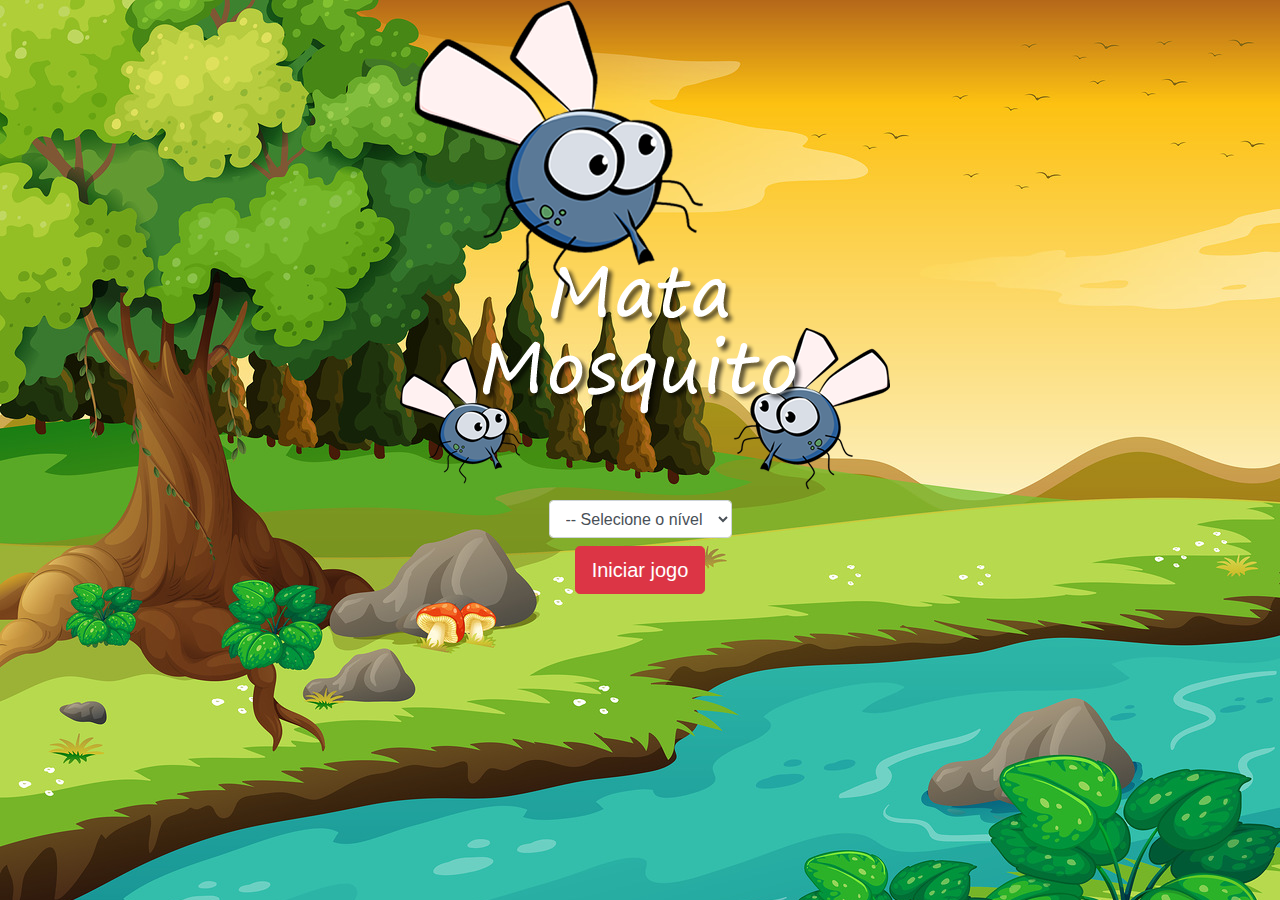
<file: index.html>
<!DOCTYPE html>
<html lang="pt_BR">
<head>
    <meta charset="UTF-8">
    <meta http-equiv="X-UA-Compatible" content="IE=edge">
    <title>App Mata Mosquito</title>

    <meta name="viewport" content="width=device-width, initial-scale=1.0">
    <link rel="stylesheet" href="https://maxcdn.bootstrapcdn.com/bootstrap/4.0.0/css/bootstrap.min.css" integrity="sha384-Gn5384xqQ1aoWXA+058RXPxPg6fy4IWvTNh0E263XmFcJlSAwiGgFAW/dAiS6JXm" crossorigin="anonymous">
    <link rel="stylesheet" href="style.css">
    
    <script>
        function iniciarJogo() {
            var nivel = document.getElementById('nivel').value

            if(nivel === '') {
                alert('Selecione um nível para iniciar o jogo');
                return false;
            }
            window.location.href = 'app.html?' + nivel;
        }

    </script>
</head>
<body>
    <div class="container">
        <div class="row">
            <div class="col">
                <div class="d-flex justify-content-center">
                <img src="imagens/game.png">
            </div>
        </div>
    </div>

    <div class="row">
        <div class="col">
            <div class="d-flex justify-content-center">
                <div class="mb-2">
                <select class="form-control" id="nivel">
                    <option value="">-- Selecione o nível</option>
                    <option value="normal">Normal</option>
                    <option value="dificil">Dificil</option>
                    <option value="exterminador">Exterminador</option>
                </select>
            </div>
            </div>
        </div>
    </div>

        <div class="row">
            <div class="col">
                <div class="d-flex justify-content-center">
                <button type="button" class="btn btn-danger btn-lg" onclick="iniciarJogo()">Iniciar jogo</button>
            </div>
        </div>
    </div>
</div>
</body>
</html>
</file>
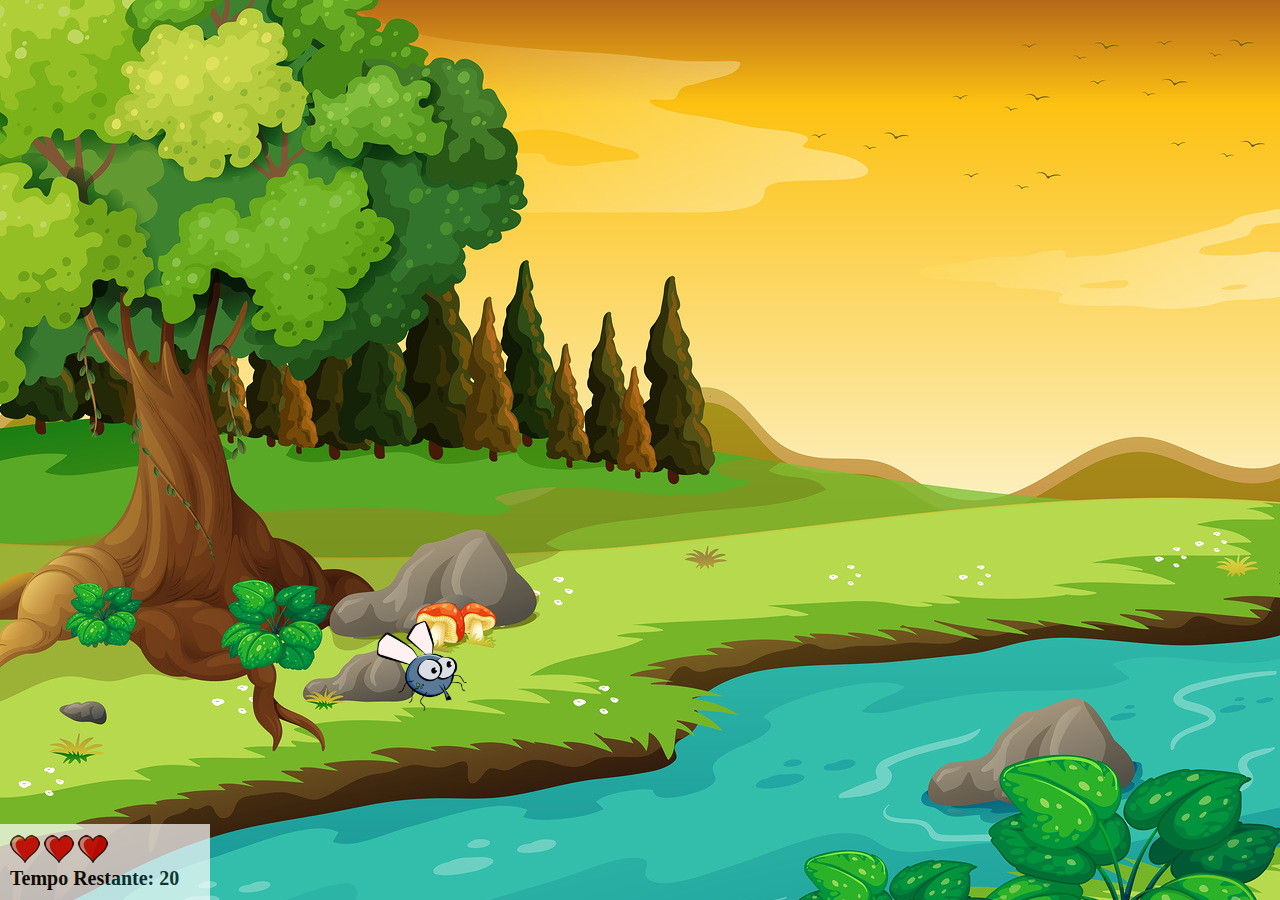
<file: app.html>
<!DOCTYPE html>
<html lang="pt_BR">
<head>
    <meta charset="UTF-8">
    <meta http-equiv="X-UA-Compatible" content="IE=edge">
    <meta name="viewport" content="width=device-width, initial-scale=1.0">
    <title>App Mata Mosquito</title>
    <link rel="stylesheet" href="style.css">
    <script src="script.js"></script>
</head>

<body onresize="ajustaTamanhoJogo()">
    
    <div class="painel">
        <div class="vidas">
            <img id="vida1" src="imagens/coracao_cheio.png">
            <img id="vida2" src="imagens/coracao_cheio.png">
            <img id="vida3" src="imagens/coracao_cheio.png">
        </div>
        <div class="cronometro"> Tempo Restante: <span id="cronometro"></span></div>
    </div>

    <script>

        document.getElementById('cronometro').innerHTML = tempo;

        posicaoRandomica();

         var criaMosquito = setInterval(function() {
            posicaoRandomica()
        }, criaMosquitoTempo);
    </script>

</body>
</html>
</file>
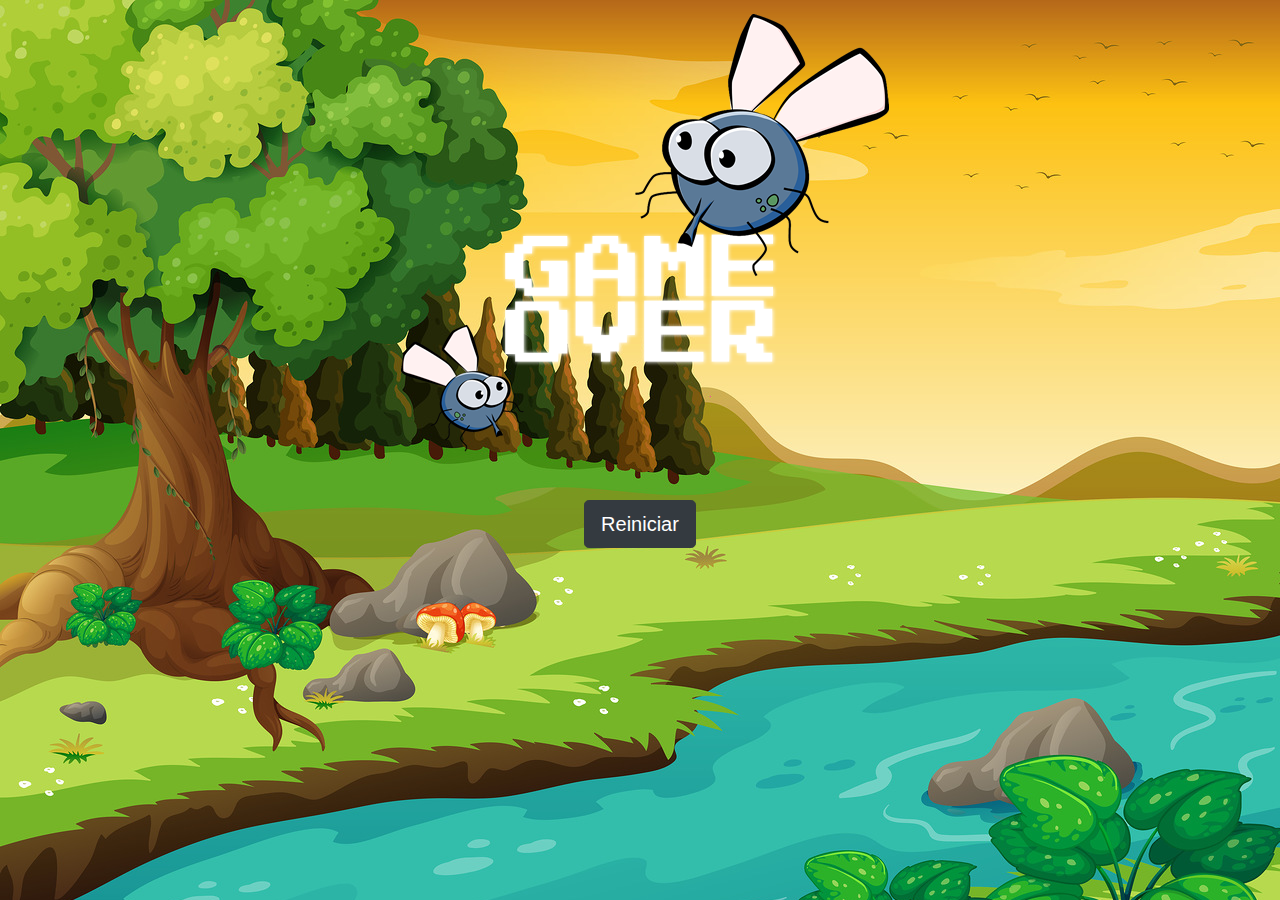
<file: fim_de_jogo.html>
<!DOCTYPE html>
<html lang="pt_BR">
<head>
    <meta charset="UTF-8">
    <meta http-equiv="X-UA-Compatible" content="IE=edge">
    <title>App Mata Mosquito</title>

    <meta name="viewport" content="width=device-width, initial-scale=1.0">
    <link rel="stylesheet" href="https://maxcdn.bootstrapcdn.com/bootstrap/4.0.0/css/bootstrap.min.css" integrity="sha384-Gn5384xqQ1aoWXA+058RXPxPg6fy4IWvTNh0E263XmFcJlSAwiGgFAW/dAiS6JXm" crossorigin="anonymous">
    <link rel="stylesheet" href="style.css">
    
</head>
<body>
    <div class="container">
        <div class="row">
            <div class="col">
                <div class="d-flex justify-content-center">
                <img src="imagens/game_over.png">
            </div>
        </div>
    </div>

        <div class="row">
            <div class="col">
                <div class="d-flex justify-content-center">
                <button type="button" class="btn btn-dark btn-lg" onclick="window.location.href = 'index.html' ">Reiniciar</button>
            </div>
        </div>
    </div>
</div>
</body>
</html>
</file>
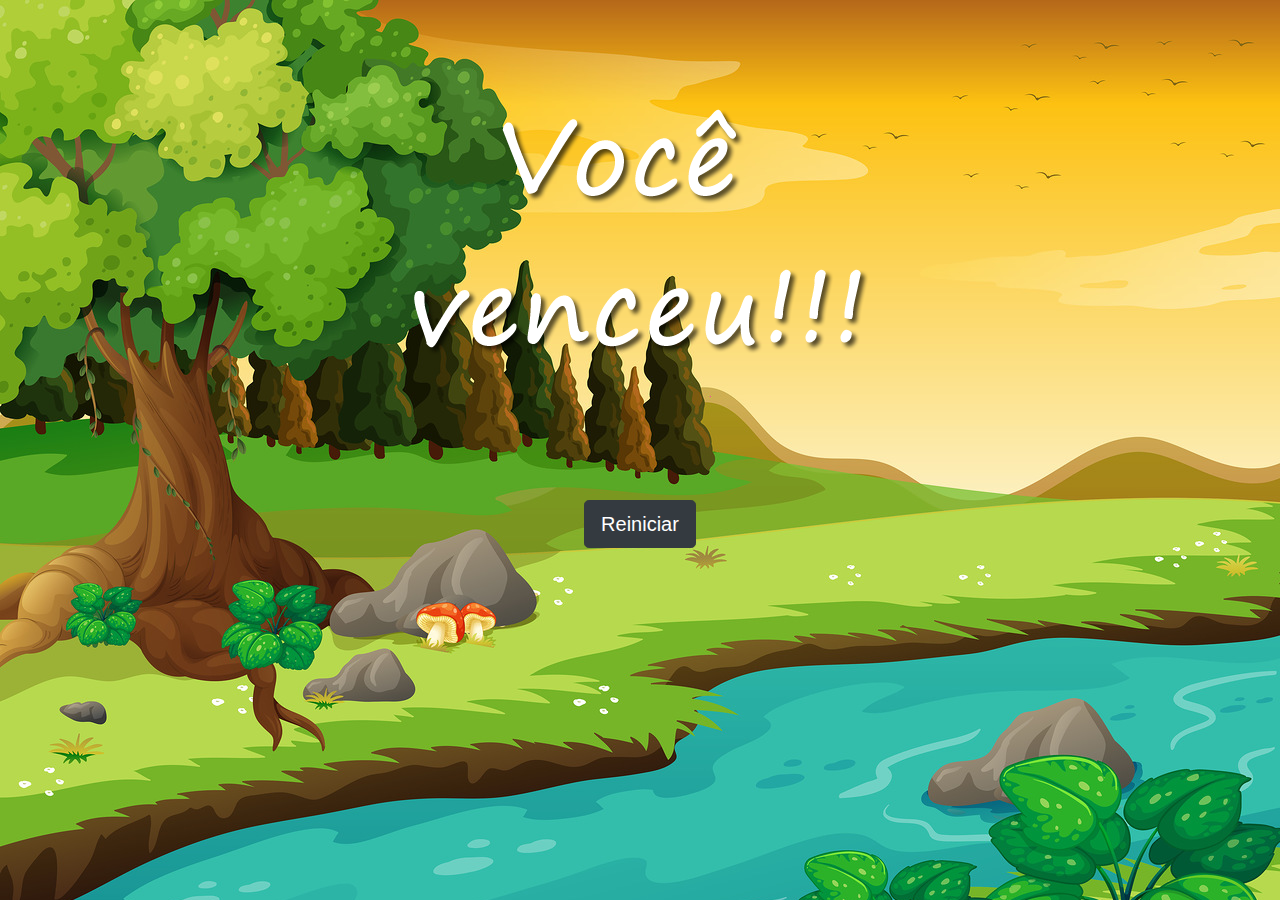
<file: vitoria.html>
<!DOCTYPE html>
<html lang="pt_BR">
<head>
    <meta charset="UTF-8">
    <meta http-equiv="X-UA-Compatible" content="IE=edge">
    <title>App Mata Mosquito</title>

    <meta name="viewport" content="width=device-width, initial-scale=1.0">
    <link rel="stylesheet" href="https://maxcdn.bootstrapcdn.com/bootstrap/4.0.0/css/bootstrap.min.css" integrity="sha384-Gn5384xqQ1aoWXA+058RXPxPg6fy4IWvTNh0E263XmFcJlSAwiGgFAW/dAiS6JXm" crossorigin="anonymous">
    <link rel="stylesheet" href="style.css">
    
</head>
<body>
    <div class="container">
        <div class="row">
            <div class="col">
                <div class="d-flex justify-content-center">
                <img src="imagens/vitoria.png">
            </div>
        </div>
    </div>

        <div class="row">
            <div class="col">
                <div class="d-flex justify-content-center">
                <button type="button" class="btn btn-dark btn-lg" onclick="window.location.href = 'index.html' ">Reiniciar</button>
            </div>
        </div>
    </div>
</div>
</body>
</html>
</file>
<file: style.css>
html {
    cursor: url(imagens/mata_mosquito.png) 30 30, auto;
}

body {
    background-image: url(imagens/bg.jpg);
    background-repeat: no-repeat;
    background-size: 100%;
}

.mosquito1 {
    width: 50px;
    height: 50px;
}

.mosquito2 {
    width: 70px;
    height: 70px;
}

.mosquito3 {
    width: 90px;
    height: 90px;
}

.ladoA {
    transform: scaleX(1);
}

.ladoB {
    transform: scaleX(-1);
}

.painel {
    position: absolute;
    width: 190px;
    padding: 10px;
    left: 0px;
    bottom: 0px;
    border-top: solid 1px #fff;
    background-color: #fff;
    opacity: 0.7;
}

.vidas {
    float: left;
}

.cronometro {
    float: left;
    font-size: 20px;
    font-weight: bold;
}
</file>
